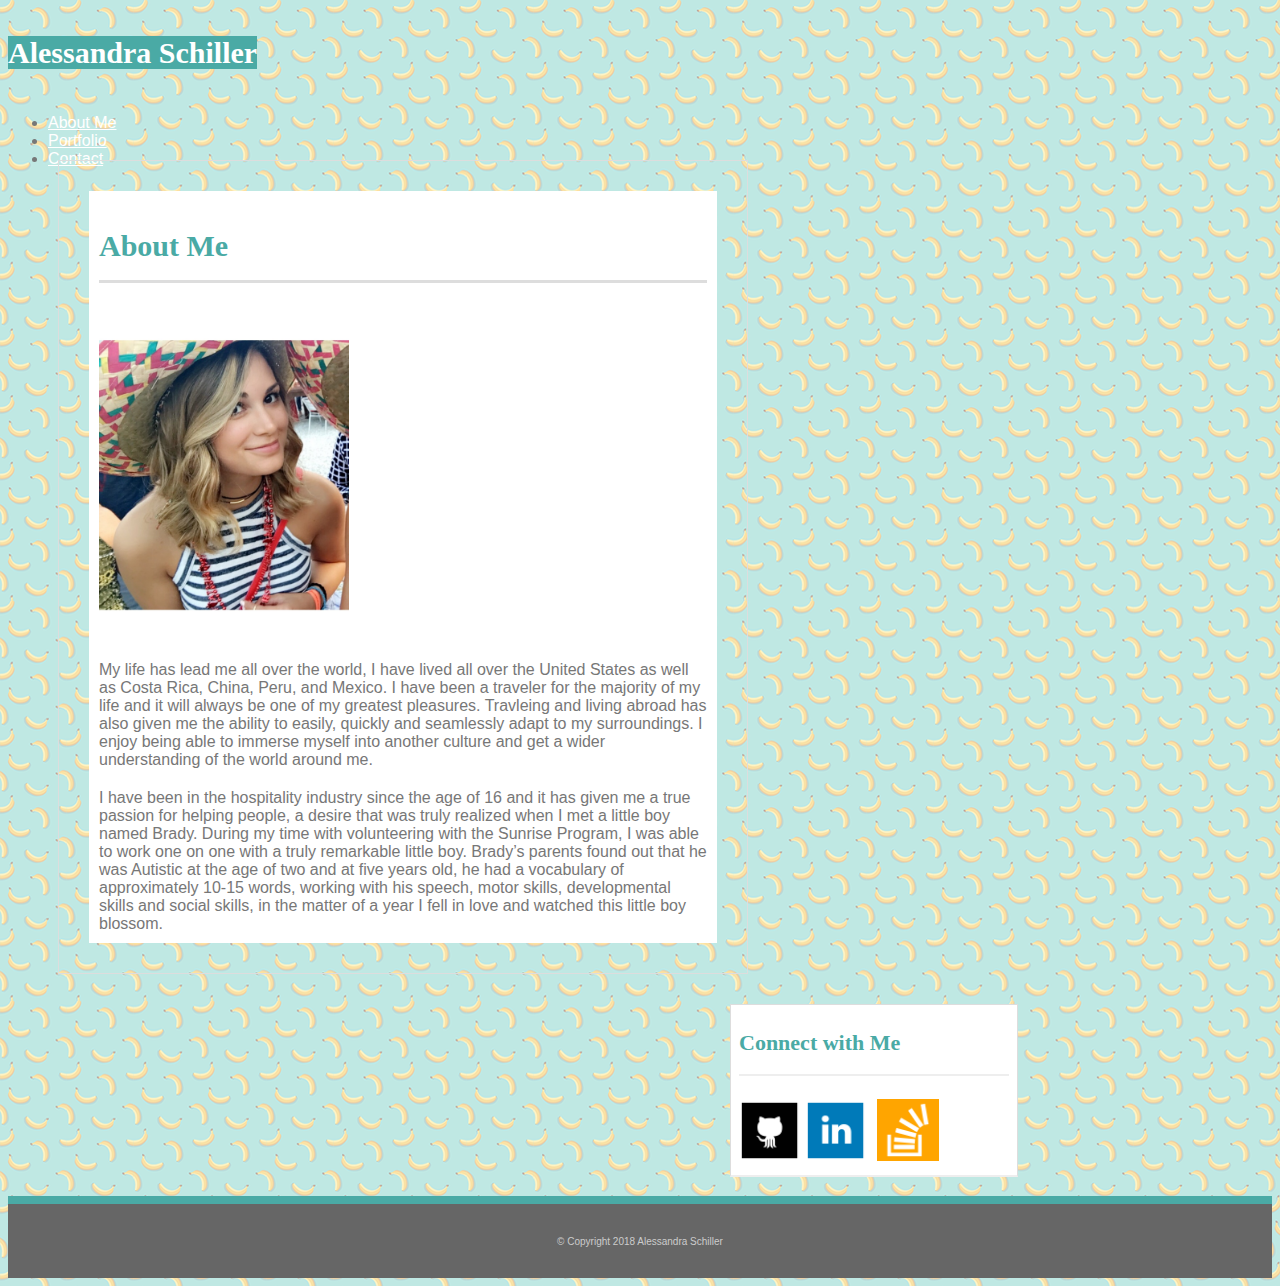
<file: index.html>
<!DOCTYPE html>
<html lang="en-us">

<head>
	<meta charset="utf-8">
	<meta name="viewport" content="width=device-width, initial-scale=1, shrink-to-fit=no">
	<title>Bootstrap-Portfolio</title>
	<link rel="stylesheet" href="https://stackpath.bootstrapcdn.com/bootstrap/4.1.3/css/bootstrap.min.css" integrity="sha384-MCw98/SFnGE8fJT3GXwEOngsV7Zt27NXFoaoApmYm81iuXoPkFOJwJ8ERdknLPMO" crossorigin="anonymous">
	<!-- <link rel="stylesheet" type="text/css" href="assets/css/reset.css"> -->
	<link rel="stylesheet" type="text/css" href="assets/css/style.css">
</head>

<body>

	<header id="mastead" class="bg-white">
        <div class="container">
            <div class="row">
                <div class="col-md-7">
                   <div class="bg-info">
                    <a href="index.html" id="logo" class="h1 d-block bg-info text-white text-center text-md-left">Alessandra Schiller</a>
                </div>
                </div>

                <div class="col-md-5">
                    <ul class="nav navbar p-md-0 mt-md-2">
                        <li class="nav-item">
                            <a class="nav-link text-muted active" href="test.html">About Me</a>
                        </li>
                        <li class="nav-item">
                            <a class="nav-link text-muted" href="portfolio.html">Portfolio</a>
                        </li>
                        <li class="nav-item">
                            <a class="nav-link text-muted" href="contact.html">Contact</a>
                        </li>
                    </ul>
                </div>
            </div>
        </div>
    </header>


		<div class="wrapper">

	    <div class="left" id="main">
	      <div class="container-fluid">
								<div class="row">
									<div class="col-12">
										<h1 class="border-bottom pb-3">About Me</h1>
									</div>
								</div>

								<div class="row">

									<div class="col-12">
										<div class="text-center float-md-left">
										<img src="assets/images/me.jpg" width="250" class ="img-fluid pr-md-3" alt="Responsive Image">
										</div>




										<p>My life has lead me all over the world, I have lived all over the United States as well as Costa Rica, China, Peru, and Mexico. I have been a traveler for the majority of my life and it will always be one of my greatest pleasures. Travleing and living abroad has also given me the ability to easily, quickly and seamlessly adapt to my surroundings. I enjoy being able to immerse myself into another culture and get a wider understanding of the world around me.</p>

										<p>I have been in the hospitality industry since the age of 16 and it has given me a true passion for helping people, a desire that was truly realized when I met a little boy named Brady. During my time with volunteering with the Sunrise Program, I was able to work one on one with a truly remarkable little boy. Brady’s parents found out that he was Autistic at the age of two and at five years old, he had a vocabulary of approximately 10-15 words, working with his speech, motor skills, developmental skills and social skills, in the matter of a year I fell in love and watched this little boy blossom.</p>
									</div>

								</div>

		</div>
	</div>


		<!-- sidebar -->

		 <div  class="right" id="sidebar" style="background-color: #fff; padding:8px; margin-top: 30px;" >
		            <div id="connect">
		                <h2>Connect with Me</h2>

		                <a href="https://github.com/alessandraschiller">
		                <img src="assets/images/giticon.png" class="social" alt="GitHub">
		                </a>

		                <img src="assets/images/linkedinicon.png" class="social" alt="LinkenIn">

		                <img src="assets/images/soficon.png" class="social" alt="StackOverFlow">
		            </div>
		  </div>
</div>

	<footer class="bg-dark text-white border-top border-info py-3 fixed-bottom">
		<div class="container">
			<small class="d-block text-center">&copy; Copyright 2018 Alessandra Schiller</small>
		</div>
	</footer>


</body>

</html>
</file>
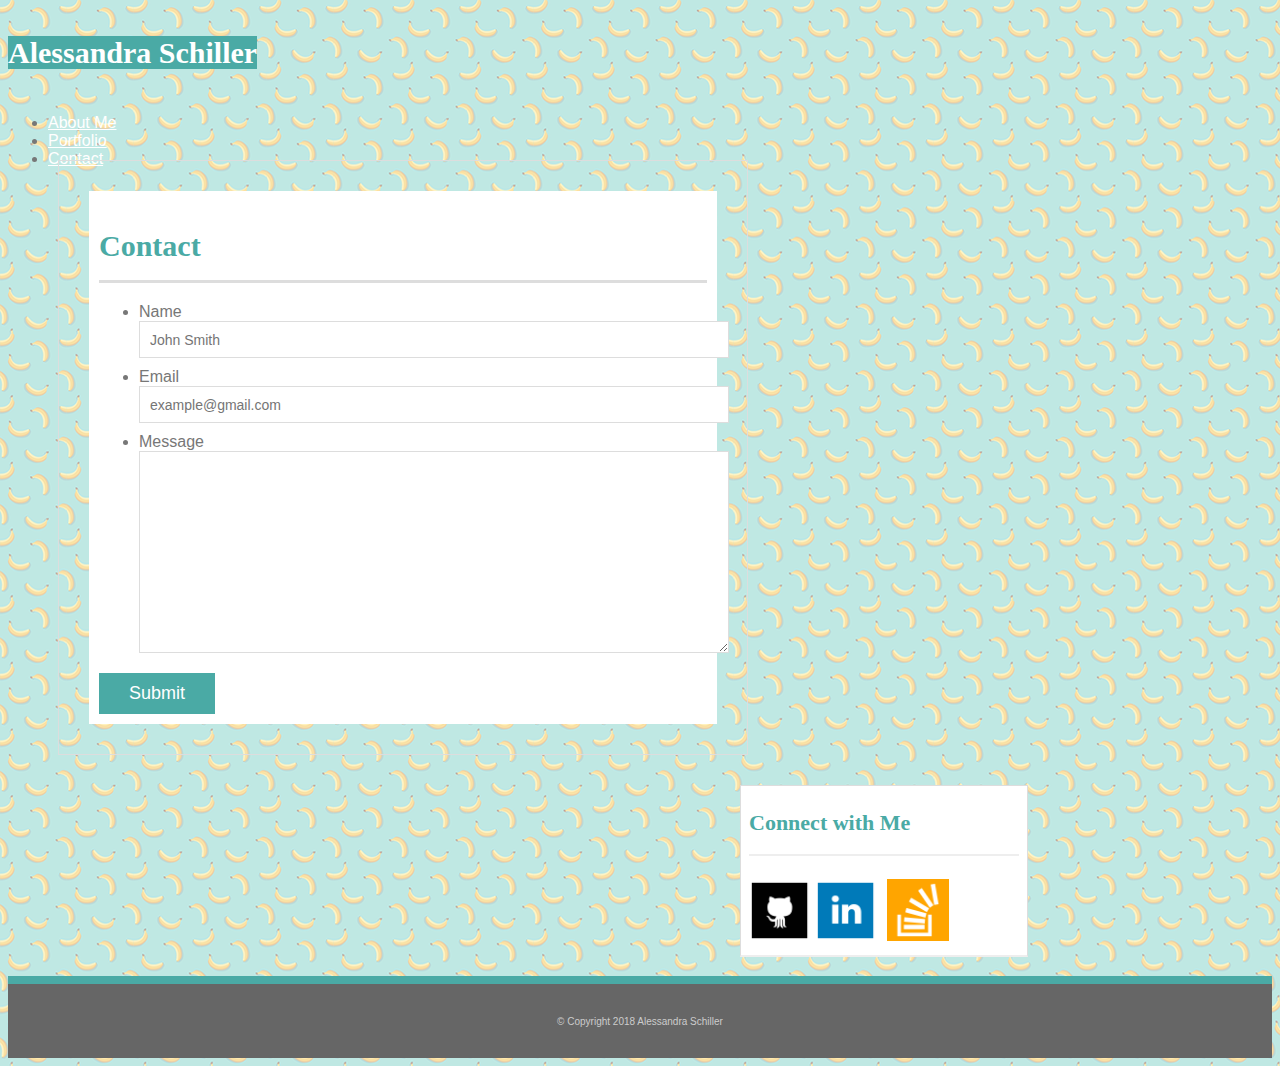
<file: contact.html>
<!DOCTYPE html>
<html lang="en-us">
<head>
    <meta charset="utf-8">
    <meta name="viewport" content="width=device-width, initial-scale=1, shrink-to-fit=no">
    <title>Bootstrap-Portfolio</title>
    <link rel="stylesheet" href="https://stackpath.bootstrapcdn.com/bootstrap/4.1.3/css/bootstrap.min.css" integrity="sha384-MCw98/SFnGE8fJT3GXwEOngsV7Zt27NXFoaoApmYm81iuXoPkFOJwJ8ERdknLPMO" crossorigin="anonymous">
    <!-- <link rel="stylesheet" type="text/css" href="assets/css/reset.css"> -->
    <link rel="stylesheet" type="text/css" href="assets/css/style.css">
</head>

<body>

   <header id="mastead" class="bg-white">
        <div class="container">
            <div class="row">
                <div class="col-md-7">
                   <div class="bg-info">
                    <a href="index.html" id="logo" class="h1 d-block bg-info text-white text-center text-md-left">Alessandra Schiller</a>
                </div>
                </div>

                <div class="col-md-5">
                    <ul class="nav navbar p-md-0 mt-md-2">
                        <li class="nav-item">
                            <a class="nav-link text-muted" href="index.html">About Me</a>
                        </li>
                        <li class="nav-item">
                            <a class="nav-link text-muted" href="portfolio.html">Portfolio</a>
                        </li>
                        <li class="nav-item">
                            <a class="nav-link text-muted active" href="contact.html">Contact</a>
                        </li>
                    </ul>
                </div>
            </div>
        </div>
    </header>

    <div class="wrapper">

      <div class="left" id="main">
        <div class="container-fluid" id="contact">

        <div class="row">
        <div class="col-lg-12">

            <h1>Contact</h1>
          </div>
      </div>

      <div class="row">
      <div class="col-lg-12">
            <form id="contact-form" class="form">
                <ul class="list-unstyled">
                    <li class="form-group">
                        <label for="name">Name</label>
                        <input class="form-control" type="text" name="name" id="name" placeholder="John Smith" required="required">
                    </li>
                    <li class="form-group">
                        <label for="email">Email</label>
                        <input class="form-control" type="text" name="email" id="email" placeholder="example@gmail.com" required="requried">
                    </li>
                    <li class="form-group">
                        <label for="message">Message</label>
                        <textarea class="form-control" id="message" name="message" id="email" required="requried"></textarea>
                    </li>

                </ul>
                <input type="submit" name="submit" class="btn btn-info">
            </form>
          </div>
        </div>


    </div>
  </div>

  <!-- sidebar -->

   <div  class="right" id="sidebar" style="background-color: #fff; padding:8px; margin-top: 30px; margin-right: -10px;" >
              <div id="connect">
                  <h2>Connect with Me</h2>

                  <a href="https://github.com/alessandraschiller">
                  <img src="assets/images/giticon.png" class="social" alt="GitHub">
                  </a>

                  <img src="assets/images/linkedinicon.png" class="social" alt="LinkenIn">

                  <img src="assets/images/soficon.png" class="social" alt="StackOverFlow">
              </div>
    </div>
  </div>

    <footer class="bg-dark text-white border-top border-info py-3 mt-4 fixed-bottom">
        <div class="container">
            <small class="d-block text-center">&copy; Copyright 2018 Alessandra Schiller</small>
        </div>
    </footer>

</body>

</html>
</file>
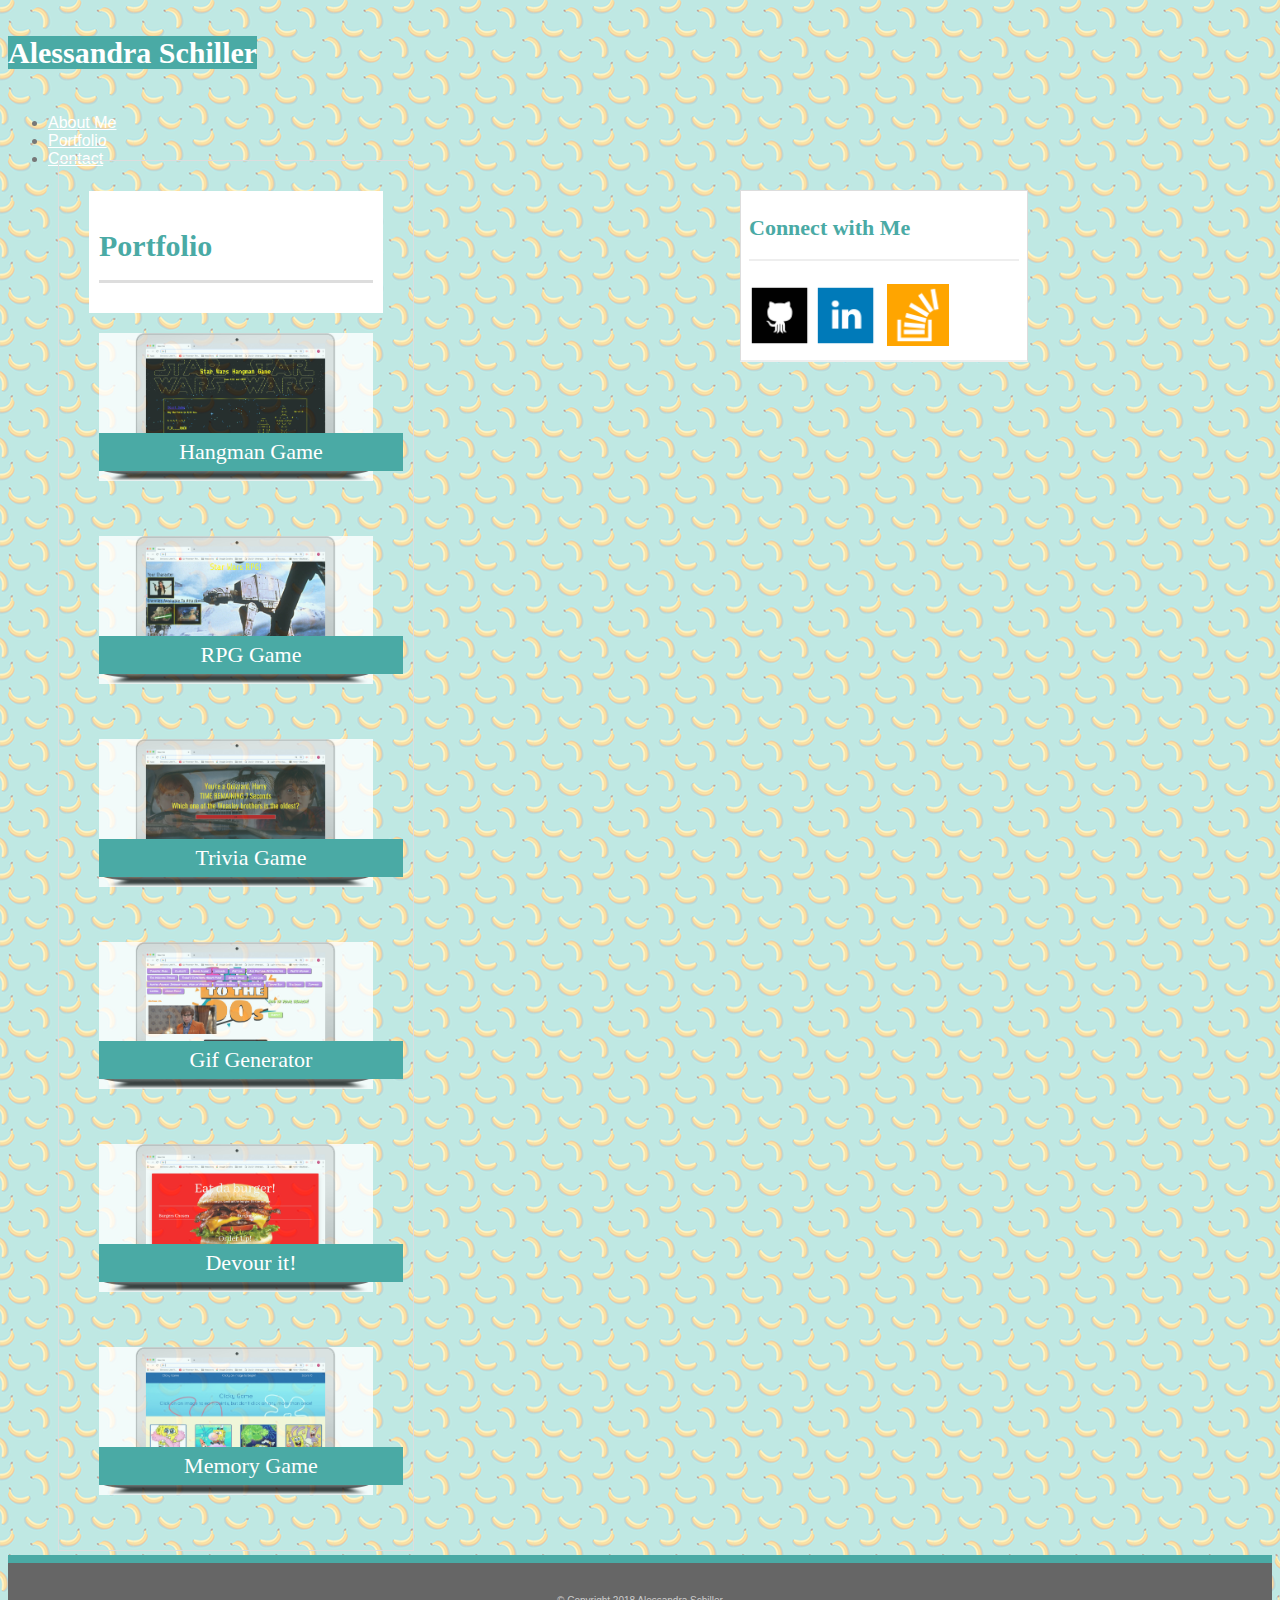
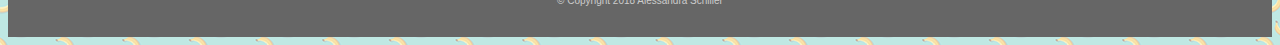
<file: portfolio.html>
<!DOCTYPE html>
<html lang="en-us">
<head>
    <meta charset="utf-8">
    <meta name="viewport" content="width=device-width, initial-scale=1, shrink-to-fit=no">
    <title>Bootstrap-Portfolio</title>
    <link rel="stylesheet" href="https://stackpath.bootstrapcdn.com/bootstrap/4.1.3/css/bootstrap.min.css" integrity="sha384-MCw98/SFnGE8fJT3GXwEOngsV7Zt27NXFoaoApmYm81iuXoPkFOJwJ8ERdknLPMO" crossorigin="anonymous">
    <!-- <link rel="stylesheet" type="text/css" href="assets/css/reset.css"> -->
    <link rel="stylesheet" type="text/css" href="assets/css/style.css">
</head>

<body>

    <header id="mastead" class="bg-white">
        <div class="container">
            <div class="row">
                <div class="col-md-7">
                   <div class="bg-info">
                    <a href="index.html" id="logo" class="h1 d-block bg-info text-white text-center text-md-left">Alessandra Schiller</a>
                </div>
                </div>

                <div class="col-md-5">
                    <ul class="nav navbar p-md-0 mt-md-2">
                        <li class="nav-item">
                            <a class="nav-link text-muted" href="index.html">About Me</a>
                        </li>
                        <li class="nav-item">
                            <a class="nav-link text-muted active" href="portfolio.html">Portfolio</a>
                        </li>
                        <li class="nav-item">
                            <a class="nav-link text-muted" href="contact.html">Contact</a>
                        </li>
                    </ul>
                </div>
            </div>
        </div>
    </header>

  <div class="wrapper">

    <div class="left" id="main">
      <div class="container-fluid">
              <div class="row">
                  <div class="col-12">
                      <h1>Portfolio</h1>
                  </div>
              </div>

              <div class="row">
                  <div class="col-md-6">
                      <div class="work">
                        <a href="https://alessandraschiller.github.io/Word-Guess-Game/">
                        <img src="assets/images/hangman.jpg" class ="auth-image" alt="Hangman">
                        <h3>Hangman Game</h3>
                        </a>
                      </div>
                  </div>

                  <div class="col-md-6">
                      <div class="work">
                        <a href="https://alessandraschiller.github.io/unit-4-game/">
                        <img src="assets/images/RPG_game.jpg" class ="auth-image" alt="RPG">
                        <h3>RPG Game</h3>
                        </a>
                      </div>
                  </div>
              </div>



              <div class="row">
                  <div class="col-md-6">
                      <div class="work">
                        <a href="https://alessandraschiller.github.io/TriviaGame/">
                        <img src="assets/images/trivia.jpg" class ="auth-image" alt="Trivia">
                        <h3>Trivia Game</h3>
                        </a>
                      </div>
                  </div>

                  <div class="col-md-6">
                      <div class="work">
                        <a href="https://alessandraschiller.github.io/GifTastic/">
                        <img src="assets/images/gify.jpg" class ="auth-image" alt="gifygame">
                        <h3>Gif Generator</h3>
                        </a>
                      </div>
                  </div>
              </div>

              <div class="row">
                  <div class="col-md-6">
              <div class="work">
                <a href="https://ally-burger.herokuapp.com/burgers">
                          <img src="assets/images/burger.jpg" class ="auth-image" alt="CLicky">
                          <h3>Devour it!</h3>
                </a>
                  </div>
              </div>


                  <div class="col-md-6">
              <div class="work">
                <a href="https://alessandraschiller.github.io/clicky-game/">
                        <img src="assets/images/clickygame.jpg" class ="auth-image" alt="ClickyGame">
                        <h3>Memory Game</h3>
                        </a>
                  </div>
              </div>
              </div>


        </div>
      </div>


<!-- sidebar -->

 <div  class="right" id="sidebar" style="background-color: #fff; padding:8px; margin-top: 30px; margin-right: -10px;" >
            <div id="connect">
                <h2>Connect with Me</h2>

                <a href="https://github.com/alessandraschiller">
                <img src="assets/images/giticon.png" class="social" alt="GitHub">
                </a>

                <img src="assets/images/linkedinicon.png" class="social" alt="LinkenIn">

                <img src="assets/images/soficon.png" class="social" alt="StackOverFlow">
            </div>
  </div>
</div>


    <footer class="bg-dark text-white border-top border-info py-3 fixed-bottom">
        <div class="container">
            <small class="d-block text-center">&copy; Copyright 2018 Alessandra Schiller</small>
        </div>
    </footer>

    </html>
</file>
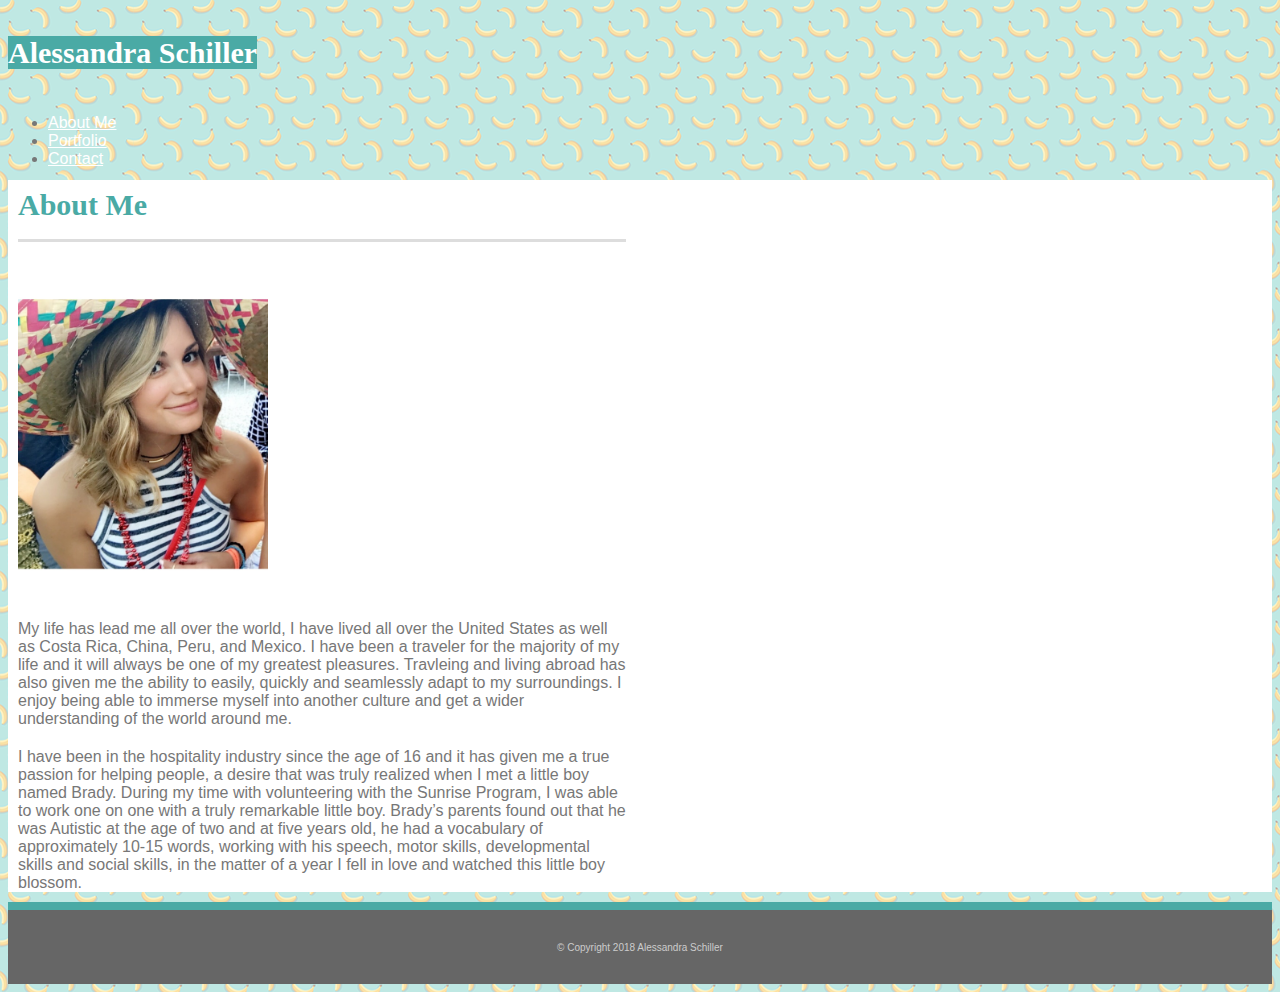
<file: test.html>
<!DOCTYPE html>
<html lang="en-us">

<head>
	<meta charset="utf-8">
	<meta name="viewport" content="width=device-width, initial-scale=1, shrink-to-fit=no">
	<title>Bootstrap-Portfolio</title>
	<link rel="stylesheet" href="https://stackpath.bootstrapcdn.com/bootstrap/4.1.3/css/bootstrap.min.css" integrity="sha384-MCw98/SFnGE8fJT3GXwEOngsV7Zt27NXFoaoApmYm81iuXoPkFOJwJ8ERdknLPMO" crossorigin="anonymous">
	<!-- <link rel="stylesheet" type="text/css" href="assets/css/reset.css"> -->
	<link rel="stylesheet" type="text/css" href="assets/css/style.css">
</head>

<body>

	<header id="mastead" class="bg-white">
        <div class="container">
            <div class="row">
                <div class="col-md-8">
                   <div class="bg-info">
                    <a href="index.html" id="logo" class="h1 d-block bg-info text-white text-center text-md-left">Alessandra Schiller</a>
                </div>
                </div>

                <div class="col-md-4">
                    <ul class="nav navbar p-md-0 mt-md-2">
                        <li class="nav-item">
                            <a class="nav-link text-muted active" href="test.html">About Me</a>
                        </li>
                        <li class="nav-item">
                            <a class="nav-link text-muted" href="portfolio.html">Portfolio</a>
                        </li>
                        <li class="nav-item">
                            <a class="nav-link text-muted" href="contact.html">Contact</a>
                        </li>
                    </ul>
                </div>
            </div>
        </div>
    </header>


	<div id="main-container" class="container mb-5">
	<div class="row">	
		<div class="col-lg-8">
		<section class="main-container" style="background-color: #fff; padding-left: 10px; padding-right: 10px; margin-bottom: 10px;">

			<div class="row">

				<div class="col-12">
					<h1 class="border-bottom pb-3">About Me</h1>
				</div>
			</div>

			<div class="row">

				<div class="col-12">
					<div class="text-center float-md-left">
					<img src="assets/images/me.jpg" width="250" class ="img-fluid pr-md-3" alt="Responsive Image">
					</div>
				

			

					<p>My life has lead me all over the world, I have lived all over the United States as well as Costa Rica, China, Peru, and Mexico. I have been a traveler for the majority of my life and it will always be one of my greatest pleasures. Travleing and living abroad has also given me the ability to easily, quickly and seamlessly adapt to my surroundings. I enjoy being able to immerse myself into another culture and get a wider understanding of the world around me.</p>

					<p>I have been in the hospitality industry since the age of 16 and it has given me a true passion for helping people, a desire that was truly realized when I met a little boy named Brady. During my time with volunteering with the Sunrise Program, I was able to work one on one with a truly remarkable little boy. Brady’s parents found out that he was Autistic at the age of two and at five years old, he had a vocabulary of approximately 10-15 words, working with his speech, motor skills, developmental skills and social skills, in the matter of a year I fell in love and watched this little boy blossom.</p>
				</div>

			</div>

		</section>
	</div>
	<div class="col-lg-5">
	</div>
	</div>
	</div>

	<footer class="bg-dark text-white border-top border-info py-3 fixed-bottom">
		<div class="container">
			<small class="d-block text-center">&copy; Copyright 2018 Alessandra Schiller</small>
		</div>
	</footer>


</body>

</html>
</file>
<file: assets/css/style.css>
{
    box-sizing: border-box;
}

body {
    background: url('../images/bananas.png');

    font-family: 'Arial', 'Helvetica Neue', Arial, Helvetica, sans-serif;
    color: #777;
}

.wrapper {
    width: 100%;
    max-width: 960px;
    margin-left: 50px;
    clear: both;
    display: inline-block;
    justify-content: center;
}

h1, h2, h3, p {
    margin-bottom: 20px;
}

p:last-child {
    margin-bottom: 0;
}

h1, h2, h3 {
    font-family: 'Georgia', Times, Times New Roman, serif;
    font-weight: 700;
    color: #4aaaa5;
}

h1 {
    font-size: 30px;
    line-height: 49px;
    border-bottom: 3px solid #ddd;
    padding-bottom: 10px;
}

h2, h3 {
    font-size: 22px;
}

.h1 {
  margin-bottom: 0;
}

a {
  color: #fff;
}

a:hover {
  color: #FDF5C8 !important;
  text-decoration: none;
  font-weight: 700;
}





#masthead {
    background: #fff !important;
    margin: 0 0 30px;
    z-index: 99;
    color: #fff;
    overflow: auto;
    position: fixed;
    width: 100%;
  }


#logo {
    /*width: 250px;*/
    height: 90px;
    background: #4aaaa5;
    /*float: left;*/
    font-family: 'Geogria', Times, Times New Roman, serif;
    /*text-align: center;*/
    line-height: 90px;
    color: #fff;
    font-weight: 700;
    font-size: 30px;
    text-decoration: none;
}

/*nav {
    float: right;
    margin-top: 25px;
}*/
/*
nav a{
    color: white;
    text-decoration: none;
    margin-left: 15px;
    display: inline-block;
    padding-left: 15px;
    line-height: 18px;
}*/

nav a:first-child {
    border-left: 0 none;
}

.nav-link {
  margin-top: 25px;
  padding: 0;
}

.navbar {
  margin-bottom: -8px;
}

.navbar-default {
  background-color: #4aaaa5;
}

/* sidebar */

#sidebar {
    background: #fff;
    padding-top: 50px;
    max-width: 16%;
    float: right;
    width: 100%;
    max-width: 270px;
    border: 1px solid #ddd;
    margin-bottom: 20px;
}

h3, #sidebar, h2 {
    border-bottom: 2px solid #eee;
    padding-bottom: 20px;
    margin-bottom: 15px;
    line-height: 22px;
}


 .social {
     width: 62px;
     height: 62px;
     margin-top: 8px;
     margin-right: 5px;
 }

 .social:last-child {
     margin-right: 0;
 }

.left {
    padding-top: 50px;
    padding: 30px;
    /* width: 100%; */
    max-width: 100%;
    float: left;
    border: 1px solid #ddd;
}

.container-fluid {
    background: #fff;
    max-width: 100%;
    padding: 10px;
}
div.col-12 {
  max-width: 608px;
}

.auth-image {
    width: 170px;
    height: auto;
    margin-top: 10px;
    float: left;
    margin-right: 25px;
}




  footer {
   background: #666;
   color: #fff;
   padding: 30px 0;
   clear: both;
   border-top: 8px solid #4aaaa5;
   color: #ccc;
   font-size: 12px;
   text-align: center;
  }


  .work {
      width: 274px;
      /*overflow: auto;*/
      position: relative;
      float: left;
      margin: 20px 0 25px;
  }

  .work:nth-child(even) {
      margin-right: 40px;
  }

  .work img {
      width: 100%;
      border: 0 none;
      opacity: .8;
  }

  .work h3 {
      border-bottom: 0;
      background: #4aaaa5;
      color: #fff;
      text-align: center;
      position: absolute;
      bottom: 10px;
      padding: 15px;
      width: 100%;
      line-height: 8px;
      margin-bottom: 0;
      font-weight: 300;
 }

#contact {
  width: 608px;
  padding: 10px;
}

 #contact-form ul {
     margin-bottom: 20px;
 }

 #contact-form li {
     margin-bottom: 10px;
 }

 label,
 input[type=text],
 input[type=email],
 textarea {
     display: block;
     width: 100%;
 }

 input[type=text],
 input[type=email],
 textarea {
     height: 35px;
     border: 1px solid #ddd;
     padding: 0 10px;
     font-size: 14px;
 }

 textarea {
     height: 200px;
 }

 input[type=submit] {
     background: #4aaaa5;
     border: 0 none;
     color: #fff;
     font-size: 18px;
     padding: 10px 30px;
     cursor: pointer;
 }
</file>
